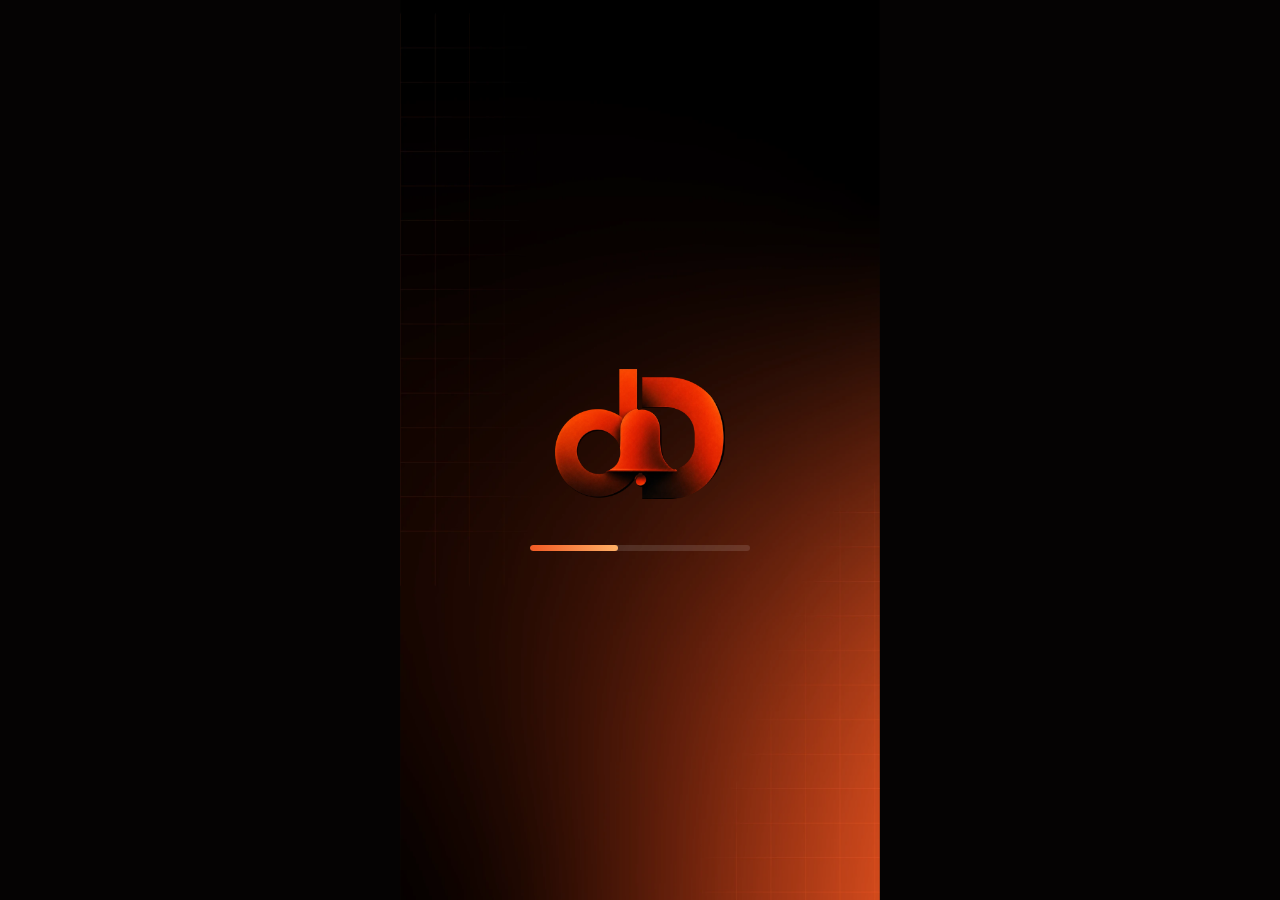
<file: dingdone-pwa/index.html>
<!doctype html>
<html lang="en">
<head>
  <meta charset="utf-8" />
  <!-- viewport-fit=cover is what lets env(safe-area-inset-*) report real values,
       and is required for the status bar to sit over the splash gradient. -->
  <!-- <meta name="viewport" content="width=device-width, initial-scale=1, maximum-scale=1, viewport-fit=cover" /> -->
  
  <meta name="viewport" content="width=device-width, initial-scale=1.0, maximum-scale=1.0, user-scalable=no, shrink-to-fit=yes">   

  <meta name="apple-mobile-web-app-capable" content="yes" />
  <meta name="mobile-web-app-capable" content="yes" />
  <meta name="apple-mobile-web-app-status-bar-style" content="black-translucent" />
  <meta name="apple-mobile-web-app-title" content="dingDONG" />
  <meta name="theme-color" content="#0d0908" />
  <meta name="description" content="dingDONG — your private group, always connected." />

  <title>dingDONG</title>

  <!-- iOS ignores the manifest's icons for the home screen and uses this instead. -->
  <link rel="apple-touch-icon" href="./icons/apple-touch-icon-180.png" />
  <link rel="icon" type="image/png" sizes="192x192" href="./icons/icon-192.png" />
  <!-- Native launch screen, shown before any JS runs. iOS is unreliable with
       WebP here, so this uses the PNG source icons/bg.webp was made from. -->
  <link rel="apple-touch-startup-image" href="./img/bg.png" />
  <link rel="manifest" href="./manifest.json" />
  <link rel="stylesheet" href="./styles.css" />
</head>
<body>
  <div id="app"></div>

  <script type="module" src="./app.js"></script>
  <script>
    if ('serviceWorker' in navigator) {
      // The worker is cache-first with no revalidation, which makes local edits
      // invisible until the cache is cleared by hand. Skip it while developing,
      // and tear down any worker a previous visit left controlling this origin.
      // Temporarily off everywhere: set DISABLED to false to bring it back.
      const DISABLED = true;
      const isLocal = ['localhost', '127.0.0.1', ''].includes(location.hostname);
      addEventListener('load', () => {
        if (DISABLED || isLocal) {
          navigator.serviceWorker.getRegistrations()
            .then(rs => rs.forEach(r => r.unregister()));
          // Drop what it stored — but only once nothing controls the page. A
          // worker that is still controlling this load would refill the cache
          // from its own fetch handler, so that pass is left to the next load.
          if (!navigator.serviceWorker.controller && window.caches) {
            caches.keys().then(ks => ks.forEach(k => caches.delete(k)));
          }
          return;
        }
        navigator.serviceWorker.register('./sw.js', { scope: './' })
          .catch(err => console.warn('SW registration failed:', err));
      });
    }
  </script>
</body>
</html>
</file>
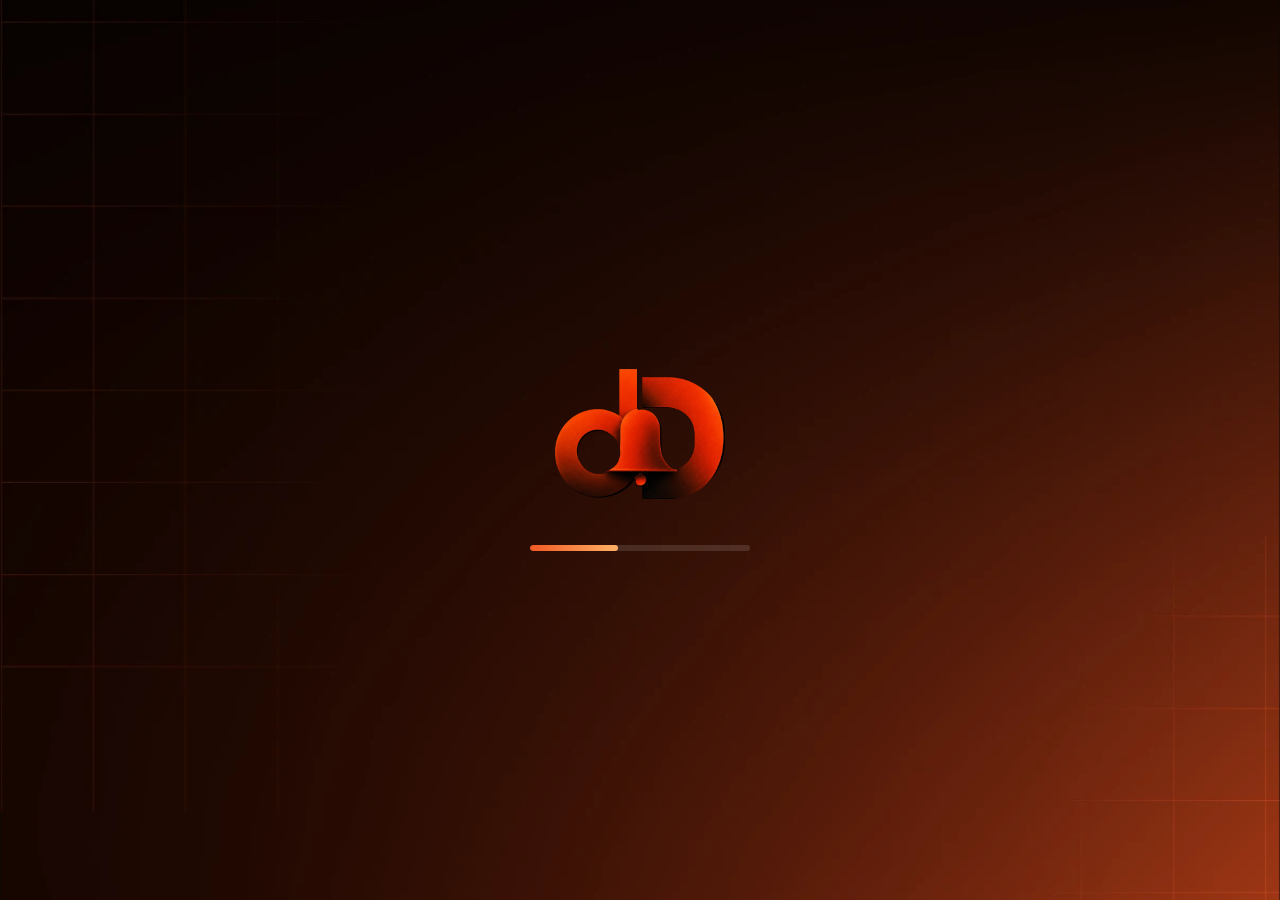
<file: dingdone-pwa/crash-demo/index.html>
<!doctype html>
<html lang="en">
<head>
  <meta charset="utf-8" />
  
  <!-- viewport-fit=cover is what lets env(safe-area-inset-*) report real values,
       and is required for the status bar to sit over the splash gradient. -->
  <meta name="viewport" content="width=device-width, initial-scale=1, maximum-scale=1, user-scalable=no, viewport-fit=cover">

  <meta name="apple-mobile-web-app-capable" content="yes" />
  <meta name="mobile-web-app-capable" content="yes" />
  <meta name="apple-mobile-web-app-status-bar-style" content="black-translucent" />
  <meta name="apple-mobile-web-app-title" content="dingDONG" />
  <meta name="theme-color" content="#0d0908" />
  <meta name="description" content="dingDONG — your private group, always connected." />

  <title>dingDONG</title>

  <!-- iOS ignores the manifest's icons for the home screen and uses this instead. -->
  <link rel="apple-touch-icon" href="../icons/apple-touch-icon-180.png" />
  <link rel="icon" type="image/png" sizes="192x192" href="../icons/icon-192.png" />
  <!-- Native launch screen, shown before any JS runs. iOS is unreliable with
       WebP here, so this uses the PNG source icons/bg.webp was made from. -->
  <link rel="apple-touch-startup-image" href="../img/bg.png" />
  <link rel="manifest" href="./manifest.json" />
  
<style>
  /* Drop your home-screen screenshot here. */
  :root { 
    --home-shot: url('../img/home-screen.PNG'); 
    --vh: 100dvh;  /* see the JS below for why this is needed */
    height: max(var(--vh, 100dvh), 100vh, 100dvh);
  }

  * { box-sizing: border-box; }
  html, body { margin: 0; height: 100%; background: #000; overflow: hidden; }
  body {
    font-family: -apple-system, 'SF Pro Display', 'Helvetica Neue', Arial, sans-serif;
    -webkit-tap-highlight-color: transparent;
    -webkit-touch-callout: none;   /* long-press must not offer to save the image */
    user-select: none;
  }

  /* The pretend home screen, filling the viewport behind everything. */
  #home {
    position: fixed;
    inset: 0;
    /* iOS sometimes computes 100dvh short on a cold standalone launch, only
       correcting itself after a resize/rotation fires — the JS below sets
       --vh from window.innerHeight to sidestep that. */
    height: 100dvh;
    height: var(--vh, 100dvh);
    /* Stretched, not cropped: the screenshot comes from the same screen shape. */
    background: #000 var(--home-shot) center / 100% 100% no-repeat;
    cursor: pointer;
  }

  /* The app, on top. Same surface as the real splash. */
  #app {
    position: fixed;
    inset: 0;
    height: 100dvh;
    height: var(--vh, 100dvh);
    display: flex;
    flex-direction: column;
    align-items: center;
    justify-content: center;
    background: #0d0908 url('../icons/bg.webp') center / cover no-repeat;
    transform-origin: 50% 55%;
  }
  /* A crash is abrupt — the window is simply gone. */
  #app.is-crashed {
    opacity: 0;
    transform: scale(0.94);
    pointer-events: none;
    transition: opacity .16s ease-in, transform .16s ease-in;
  }

  /* Launching from an icon: the window grows out of the point that was tapped.
     JS sets transform-origin to the tap; this only runs on a relaunch, since a
     cold page load has no icon to grow from. */
  #app.is-launching { animation: launch .42s cubic-bezier(.2, .8, .25, 1) both; }

  @keyframes launch {
    from { opacity: 0; transform: scale(.12); }
    40%  { opacity: 1; }
    to   { opacity: 1; transform: scale(1); }
  }

  #logo { display: block; width: 170px; }
  #bar {
    width: 220px;
    height: 6px;
    margin-top: 26px;
    background: rgba(255, 255, 255, 0.12);
    border-radius: 6px;
    overflow: hidden;
  }
  #bar i {
    display: block;
    height: 100%;
    width: 40%;
    border-radius: 6px;
    background: linear-gradient(90deg, #f15a24, #ffb066);
    animation: load 1.8s ease-in-out infinite;
  }
  /* The beat where it stops responding, just before it dies. */
  #app.is-frozen #bar i { animation-play-state: paused; }

  @keyframes load {
    0%   { width: 10%; margin-left: 0%; }
    50%  { width: 60%; margin-left: 20%; }
    100% { width: 10%; margin-left: 90%; }
  }
</style>
</head>
<body>
  <div id="home" title="Tap to launch"></div>

  <div id="app">
    <img id="logo" src="../icons/logo.webp" alt="dingDONG" />
    <div id="bar"><i></i></div>
  </div>

<script>
  // window.innerHeight reflects the real screen even when 100dvh is computed
  // short on a cold standalone launch — see the --vh comment on #home above.
  function setVH() {
    const isStandalone = window.navigator.standalone === true || window.matchMedia('(display-mode: standalone)').matches;
    
    // protrait
    if  ( !isStandalone || window.innerHeight < window.innerWidth) 
    {
       document.documentElement.style.setProperty('--vh', window.innerHeight + "px");
       return;
    }
    document.documentElement.style.setProperty('--vh', window.screen.height + "px");    
  }
  setVH();
  window.addEventListener('resize', setVH);

  var HANG_MS = 6000;     // how long it runs before dying
  var FREEZE_MS = 500;    // how long it sits frozen first

  // configuration.html overrides these. localStorage rather than OPFS because
  // the values are needed synchronously, before the first launch() below.
  try {
    var savedHang = localStorage.getItem('crash-demo:hang');
    var savedFreeze = localStorage.getItem('crash-demo:freeze');
    if (savedHang !== null) HANG_MS = Number(savedHang);
    if (savedFreeze !== null) FREEZE_MS = Number(savedFreeze);
  } catch (e) { /* storage can be blocked; the defaults stand */ }

  var app = document.getElementById('app');
  var bar = document.querySelector('#bar i');
  var timers = [];

  function launch(event) {
    timers.forEach(clearTimeout);
    timers = [];
    app.classList.remove('is-crashed', 'is-frozen');

    if (event) {
      // Grow from the tap. The origin stays put, so the crash later shrinks
      // back toward the same icon.
      app.style.transformOrigin = event.clientX + 'px ' + event.clientY + 'px';
      app.classList.remove('is-launching');
      void app.offsetWidth;              // restart the animation on a re-tap
      app.classList.add('is-launching');
    }

    // Restart the bar from the top rather than resuming mid-cycle.
    bar.style.animation = 'none';
    void bar.offsetWidth;
    bar.style.animation = '';
    timers.push(setTimeout(function () { app.classList.add('is-frozen'); }, HANG_MS - FREEZE_MS));
    timers.push(setTimeout(function () { app.classList.add('is-crashed'); }, HANG_MS));
  }

  // A finished animation with fill: both would otherwise outrank the crash
  // transition and the window would never disappear.
  app.addEventListener('animationend', function () { app.classList.remove('is-launching'); });

  launch();
  document.getElementById('home').addEventListener('click', launch);

  // A screenshot saved from configuration.html wins over the bundled default.
  // OPFS is origin-scoped, so this only applies when served — from file:// the
  // bundled image is all there is.
  async function useSavedShot() {
    var root = await navigator.storage.getDirectory();
    for await (var name of root.keys()) {
      if (name.indexOf('home-screen.') === 0) {
        var file = await (await root.getFileHandle(name)).getFile();
        document.getElementById('home').style.backgroundImage =
          'url(' + URL.createObjectURL(file) + ')';
        return;
      }
    }
  }

  if (navigator.storage && navigator.storage.getDirectory) {
    useSavedShot().catch(function () {});   // fall back to the bundled image
  }

  // Two fingers touching the top of the screen reaches configuration.html —
  // see app.js for why a Home Screen app needs its own way in.
  document.addEventListener('touchstart', function (e) {
    if (e.touches.length === 2 && e.touches[0].clientY < 240 && e.touches[1].clientY < 240) {
      location.href = './configuration.html';
    }
  });
</script>
</body>
</html>
</file>
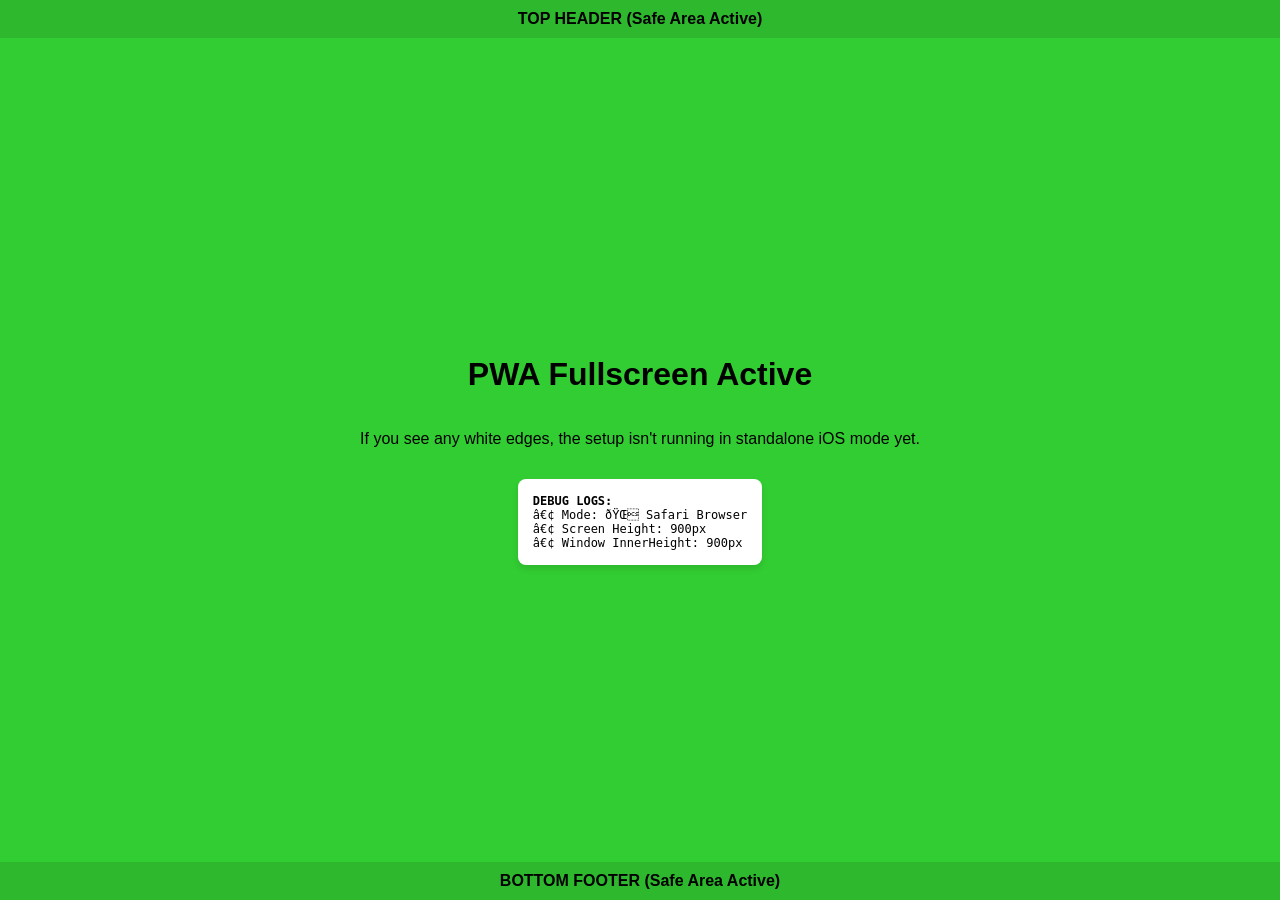
<file: dingdone-pwa/test/index.html>
<!DOCTYPE html>
<html lang="en">
<head>
  <link rel="manifest" href="./manifest.json"
  <meta charset="UTF-8">
  <!-- 1. Crucial Viewport configuration with cover fit -->
  <meta name="viewport" content="width=device-width, initial-scale=1.0, maximum-scale=1.0, user-scalable=no, viewport-fit=cover">
  
  <title>iOS Fullscreen PWA Test</title>

  <!-- 2. Mandatory iOS PWA Meta Tags -->
  <meta name="apple-mobile-web-app-capable" content="yes">
  <!-- black-translucent overlays text on top of your app content instead of making a solid top block -->
  <meta name="apple-mobile-web-app-status-bar-style" content="black-translucent">
  <link rel="apple-touch-startup-image" href="../icons/icon-maskable-512.png" media="(device-width: 1024px) and (device-height: 1366px) and (-webkit-device-pixel-ratio: 2)">

  <style>
      :root { 
        --vh: 100dvh;  /* see the JS below for why this is needed */
      }

    /* 3. Base document styling to stretch 100% of the display */
    html, body {
      margin: 0;
      padding: 0;
      width: 100%;
      height: 100dvh; 
      background-color: #FFFFFF; 
      overflow: hidden;
      font-family: -apple-system, BlinkMacSystemFont, "Segoe UI", Roboto, Helvetica, Arial, sans-serif;

      height: max(var(--vh, 100dvh), 100vh, 100dvh);
    }

    /* 4. Main App Container stretching to maximum physical screen size */
    .app-container {
      width: 100%;
      height: 100%;
      /* Debug request: limegreen app background */
      background-color: #32CD32; 
      display: flex;
      flex-direction: column;
      justify-content: space-between;
      box-sizing: border-box;
    }

    /* 5. Safe Area Padding to protect your UI layout text from being cut off */
    header {
      background-color: rgba(0, 0, 0, 0.1);
      text-align: center;
      font-weight: bold;
      /* Adds dynamic padding to push text exactly below the iOS status bar/notch */
      padding-top: calc(env(safe-area-inset-top, 20px) + 10px);
      padding-bottom: 10px;
    }

    main {
      flex: 1;
      display: flex;
      flex-direction: column;
      align-items: center;
      justify-content: center;
      padding: 20px;
      text-align: center;
    }

    footer {
      background-color: rgba(0, 0, 0, 0.1);
      text-align: center;
      font-weight: bold;
      /* Adds dynamic padding to push text exactly above the iOS bottom swipe home indicator line */
      padding-top: 10px;
      padding-bottom: calc(env(safe-area-inset-bottom, 10px) + 10px);
    }

    .debug-box {
      background: white;
      padding: 15px;
      border-radius: 8px;
      box-shadow: 0 4px 6px rgba(0,0,0,0.1);
      margin-top: 15px;
      font-family: monospace;
      font-size: 12px;
      text-align: left;
    }
  </style>
</head>
<body>

  <div class="app-container">
    
    <header>
      TOP HEADER (Safe Area Active)
    </header>

    <main>
      <h1>PWA Fullscreen Active</h1>
      <p>If you see any white edges, the setup isn't running in standalone iOS mode yet.</p>
      
      <!-- Live Debugging Text Box -->
      <div class="debug-box">
        <strong>DEBUG LOGS:</strong><br>
        • Mode: <span id="debug-mode">Checking...</span><br>
        • Screen Height: <span id="debug-height">0px</span><br>
        • Window InnerHeight: <span id="debug-inner">0px</span>
      </div>
    </main>

    <footer>
      BOTTOM FOOTER (Safe Area Active)
    </footer>

  </div>

  <script>
    // Practical debugging script to monitor your layout state on mobile
    function runDebug() {
      const isStandalone = window.navigator.standalone === true || window.matchMedia('(display-mode: standalone)').matches;
      
      document.getElementById('debug-mode').innerText = isStandalone ? "📱 Home Screen PWA" : "🌐 Safari Browser";
      document.getElementById('debug-height').innerText = window.screen.height + "px";
      document.getElementById('debug-inner').innerText = window.innerHeight + "px";
      
      document.documentElement.style.setProperty('--vh', window.screen.height + "px");
    }

    // Run debugging on load and on resize orientation updates
    window.addEventListener('load', runDebug);
    
  </script>

</body>
</html>
</file>
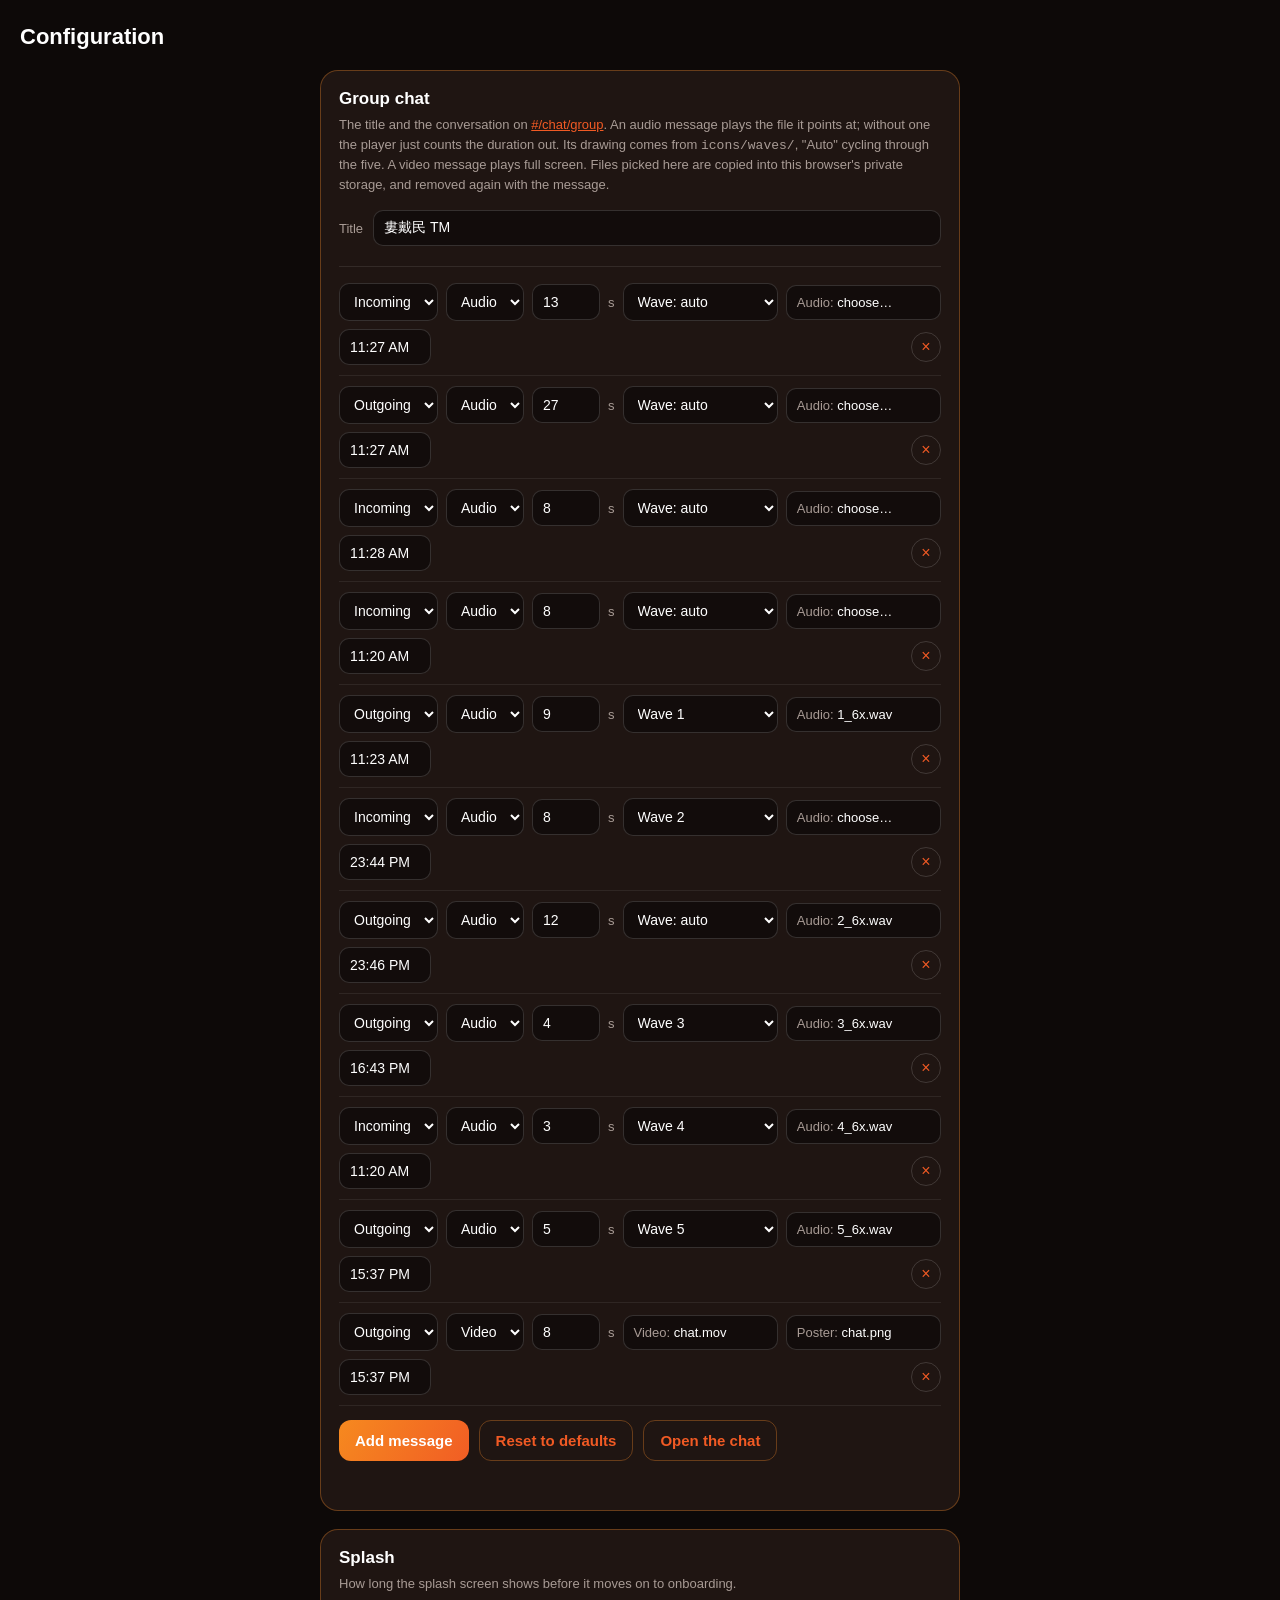
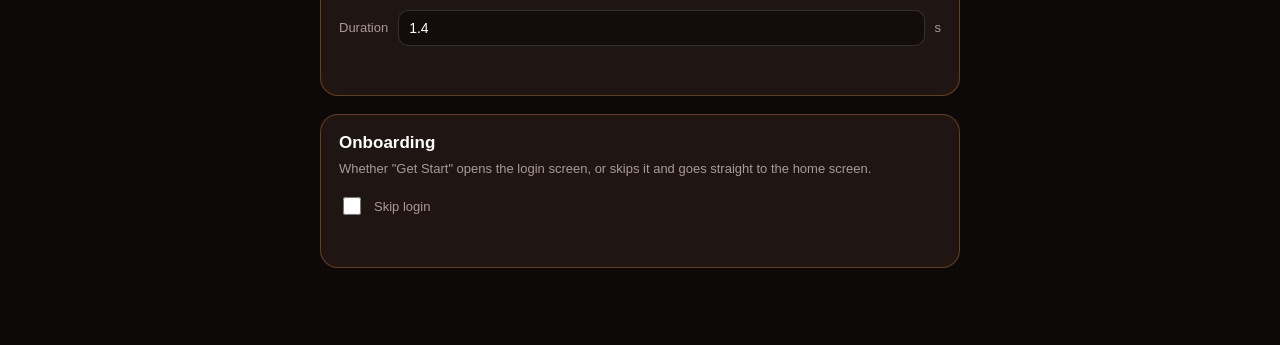
<file: dingdone-pwa/configuration.html>
<!doctype html>
<html lang="en">
<head>
<meta charset="utf-8" />
<meta name="viewport" content="width=device-width, initial-scale=1, viewport-fit=cover" />
<title>Configuration — Group Chat</title>
<style>
  * { box-sizing: border-box; }
  body {
    margin: 0;
    padding: 24px 20px 60px;
    background: #0d0908;
    color: #e8d8cd;
    font-family: -apple-system, 'SF Pro Display', 'Helvetica Neue', Arial, sans-serif;
    font-size: 15px;
  }
  h1 { font-size: 22px; margin: 0 0 20px; color: #fff; }
  h2 { font-size: 17px; margin: 0 0 6px; color: #fff; }

  section {
    max-width: 640px;
    background: #1f1512;
    border: 1px solid rgba(240, 134, 42, 0.35);
    border-radius: 18px;
    padding: 18px;
    margin: 0 auto 18px;
  }
  .hint { color: #a89b95; font-size: 13px; line-height: 1.5; margin: 0 0 16px; }
  .hint a { color: #f15a24; }

  .btn {
    display: block;
    padding: 11px 16px;
    border-radius: 12px;
    border: none;
    background: linear-gradient(120deg, #f6891f, #f15d24);
    color: #fff;
    font: inherit;
    font-weight: 600;
    text-align: center;
    text-decoration: none;
    cursor: pointer;
  }
  .btn--ghost { background: none; border: 1px solid rgba(240, 134, 42, 0.35); color: #f15a24; }

  .divider { border: 0; border-top: 1px solid rgba(255, 255, 255, 0.09); margin: 20px 0 16px; }

  .status { color: #8a7d78; font-size: 12.5px; margin: 16px 0 0; min-height: 1.2em; }

  /* chat editor */
  .field { display: flex; align-items: center; gap: 10px; color: #a89b95; font-size: 13px; }
  .field input, .msg-row input, .msg-row select {
    padding: 9px 10px;
    background: #120c0b;
    border: 1px solid rgba(255, 255, 255, 0.15);
    border-radius: 10px;
    color: #fff;
    font: inherit;
    font-size: 14px;
  }
  .field input { flex: 1; min-width: 0; }
  .field input[type="checkbox"] { flex: none; width: 18px; height: 18px; accent-color: #f15a24; }
  /* Wraps rather than overflows: the whole row does not fit a phone's width. */
  .msg-row {
    display: flex;
    flex-wrap: wrap;
    gap: 8px;
    align-items: center;
    padding-bottom: 10px;
    margin-bottom: 10px;
    border-bottom: 1px solid rgba(255, 255, 255, 0.07);
    color: #a89b95;
    font-size: 13px;
  }
  .msg-row .body { flex: 1; min-width: 120px; }
  .msg-row .secs { width: 68px; flex: none; }
  .msg-row .wave { flex: 1; min-width: 120px; }
  /* The file inputs are hidden behind their label, which doubles as the button
     and shows what is currently stored. */
  .msg-row .pick {
    flex: 1;
    min-width: 130px;
    padding: 9px 10px;
    background: #120c0b;
    border: 1px solid rgba(255, 255, 255, 0.15);
    border-radius: 10px;
    color: #a89b95;
    font-size: 13px;
    white-space: nowrap;
    overflow: hidden;
    text-overflow: ellipsis;
    cursor: pointer;
  }
  .msg-row .pick input { display: none; }
  .msg-row .pick b { color: #fff; font-weight: 400; }
  .msg-row .time { width: 92px; }
  .msg-row .x {
    margin-left: auto;
    flex-shrink: 0;
    width: 30px;
    height: 30px;
    border-radius: 50%;
    border: 1px solid rgba(255, 255, 255, 0.15);
    background: none;
    color: #f15a24;
    font-size: 16px;
    line-height: 1;
    cursor: pointer;
  }
  .controls-row { display: flex; gap: 10px; flex-wrap: wrap; margin-top: 14px; }
</style>
</head>
<body>
  <h1>Configuration</h1>

  <section>
    <h2>Group chat</h2>
    <p class="hint">
      The title and the conversation on
      <a href="./index.html#/chat/group">#/chat/group</a>. An audio message plays
      the file it points at; without one the player just counts the duration out.
      Its drawing comes from <code>icons/waves/</code>, "Auto" cycling through the
      five. A video message plays full screen. Files picked here are copied into
      this browser's private storage, and removed again with the message.
    </p>

    <label class="field">Title <input id="chatTitle" type="text" /></label>

    <hr class="divider" />

    <div id="messages"></div>

    <div class="controls-row">
      <button class="btn" id="addMsg">Add message</button>
      <button class="btn btn--ghost" id="resetChat">Reset to defaults</button>
      <a class="btn btn--ghost" href="./index.html#/chat/group">Open the chat</a>
    </div>

    <p class="status" id="chatStatus"></p>
  </section>

  <section>
    <h2>Splash</h2>
    <p class="hint">
      How long the splash screen shows before it moves on to onboarding.
    </p>

    <label class="field">Duration <input id="splashDuration" type="number" min="0" step="0.1" /> s</label>

    <p class="status" id="splashStatus"></p>
  </section>

  <section>
    <h2>Onboarding</h2>
    <p class="hint">
      Whether "Get Start" opens the login screen, or skips it and goes straight
      to the home screen.
    </p>

    <label class="field"><input id="skipLogin" type="checkbox" /> Skip login</label>

    <p class="status" id="onboardingStatus"></p>
  </section>

<script type="module">
  import { OPFS, isOpfs, opfsName, saveFile, removeFile } from './opfs.js';

  var CHAT_KEY = 'chat:config';
  var VIDEO_SRC = './img/chat.mov';
  var VIDEO_POSTER = './img/chat.png';
  var AUDIO_SRC = [
    './audio/1_6x.wav',
    './audio/2_6x.wav',
    './audio/3_6x.wav',
    './audio/4_6x.wav',
    './audio/5_6x.wav'
  ];
  // Kept in step with DEFAULTS in components/Chat.js.
  var CHAT_DEFAULTS = {
    title: '婁戴民 TM',
    messages: [
      { id: 'v1',  side: 'in',  type: 'audio', seconds: 13, time: '11:27 AM' },
      { id: 'v2',  side: 'out', type: 'audio', seconds: 27, time: '11:27 AM' },
      { id: 'v3',  side: 'in',  type: 'audio', seconds: 8,  time: '11:28 AM' },
      { id: 'v4',  side: 'in',  type: 'audio', seconds: 8,  time: '11:20 AM' },
      { id: 'v5',  side: 'out', type: 'audio', seconds: 9,  time: '11:23 AM', wave: 'soundwave-01', src: AUDIO_SRC[0] },
      { id: 'v6',  side: 'in',  type: 'audio', seconds: 8,  time: '23:44 PM', wave: 'soundwave-02' },
      { id: 'v7',  side: 'out', type: 'audio', seconds: 12, time: '23:46 PM', src: AUDIO_SRC[1] },
      { id: 'v8',  side: 'out', type: 'audio', seconds: 4,  time: '16:43 PM', wave: 'soundwave-03', src: AUDIO_SRC[2] },
      { id: 'v9',  side: 'in',  type: 'audio', seconds: 3,  time: '11:20 AM', wave: 'soundwave-04', src: AUDIO_SRC[3] },
      { id: 'v10', side: 'out', type: 'audio', seconds: 5,  time: '15:37 PM', wave: 'soundwave-05', src: AUDIO_SRC[4] },
      { id: 'v11', side: 'out', type: 'video', src: VIDEO_SRC, poster: VIDEO_POSTER, seconds: 8, time: '15:37 PM' }
    ]
  };

  var titleEl = document.getElementById('chatTitle');
  var list = document.getElementById('messages');
  var chatStatus = document.getElementById('chatStatus');

  function loadChat() {
    try {
      var saved = JSON.parse(localStorage.getItem(CHAT_KEY));
      if (saved && saved.messages) return saved;
    } catch (e) { /* corrupt entry — fall back to the defaults */ }
    return JSON.parse(JSON.stringify(CHAT_DEFAULTS));
  }

  var chat = loadChat();

  function saveChat() {
    localStorage.setItem(CHAT_KEY, JSON.stringify(chat));
    chatStatus.textContent = 'Saved. Reload the chat to see it.';
  }

  function options(pairs, selected) {
    return pairs.map(function (p) {
      return '<option value="' + p[0] + '"' + (p[0] === selected ? ' selected' : '') + '>' +
        p[1] + '</option>';
    }).join('');
  }

  var SIDES = [['in', 'Incoming'], ['out', 'Outgoing']];
  var TYPES = [['text', 'Text'], ['audio', 'Audio'], ['video', 'Video']];
  var WAVES = [
    ['', 'Wave: auto'],
    ['soundwave-01', 'Wave 1'],
    ['soundwave-02', 'Wave 2'],
    ['soundwave-03', 'Wave 3'],
    ['soundwave-04', 'Wave 4'],
    ['soundwave-05', 'Wave 5']
  ];

  function typeFields(m) {
    if (m.type === 'audio') {
      return '<input class="secs" type="number" min="1" max="600" step="1" /> s' +
        '<select class="wave">' + options(WAVES, m.wave || '') + '</select>' +
        picker('src', 'Audio');
    }
    if (m.type === 'video') {
      return '<input class="secs" type="number" min="1" max="600" step="1" /> s' +
        picker('src', 'Video', 'video/*') + picker('poster', 'Poster', 'image/*');
    }
    return '<input class="body" type="text" placeholder="Message" />';
  }

  // The stored name is filled in below rather than interpolated, so a file name
  // cannot inject markup here. Without `accept` the chooser offers everything:
  // iOS reads accept="audio/*" as the Music library alone, and hides the .wav
  // files sitting in Files.
  function picker(field, label, accept) {
    return '<label class="pick">' + label + ': <b class="name"></b>' +
      '<input class="' + field + '" type="file"' +
      (accept ? ' accept="' + accept + '"' : '') + ' /></label>';
  }

  // 'opfs:v11-src.mov' reads as 'v11-src.mov'; a path shows its last segment.
  function shortName(value) {
    if (!value) return 'choose…';
    return isOpfs(value) ? opfsName(value) : value.split('/').pop();
  }

  // Files a message no longer points at are dropped from the private storage.
  function forget(message, fields) {
    return Promise.all(fields
      .filter(function (f) { return isOpfs(message[f]); })
      .map(function (f) { return removeFile(opfsName(message[f])); }));
  }

  function messageRow(m) {
    var el = document.createElement('div');
    el.className = 'msg-row';
    // Values are assigned below rather than interpolated, so message text
    // cannot inject markup here.
    el.innerHTML =
      '<select class="side">' + options(SIDES, m.side) + '</select>' +
      '<select class="type">' + options(TYPES, m.type) + '</select>' +
      typeFields(m) +
      '<input class="time" type="text" placeholder="Time" />' +
      '<button class="x" aria-label="Remove message">&times;</button>';

    // Fills an input from the message and writes edits back to it.
    function bind(selector, read, write) {
      var field = el.querySelector(selector);
      field.value = read();
      field.addEventListener('input', function (e) {
        write(e.target.value);
        saveChat();
      });
    }

    // The length is the number drawn on an audio note's clock and over a video's
    // poster, so both types carry it.
    if (m.type === 'audio' || m.type === 'video') {
      bind('.secs', function () { return m.seconds; }, function (v) {
        m.seconds = Math.max(1, Number(v) || 1);
      });
    }

    if (m.type !== 'text') {
      (m.type === 'audio' ? ['src'] : ['src', 'poster']).forEach(function (field) {
        var input = el.querySelector('.' + field);
        input.parentNode.querySelector('.name').textContent = shortName(m[field]);
        input.addEventListener('change', function (e) {
          var file = e.target.files[0];
          if (!file) return;
          var suffix = file.name.slice(file.name.lastIndexOf('.'));
          forget(m, [field])
            .then(function () { return saveFile(m.id + '-' + field + suffix, file); })
            .then(function (ref) {
              m[field] = ref;
              saveChat();
              renderMessages();
            })
            .catch(function () {
              chatStatus.textContent = 'This browser would not store the file.';
            });
        });
      });
    }

    if (m.type === 'audio') {
      el.querySelector('.wave').addEventListener('change', function (e) {
        m.wave = e.target.value;
        saveChat();
      });
    } else if (m.type === 'text') {
      bind('.body', function () { return m.text || ''; }, function (v) { m.text = v; });
    }

    el.querySelector('.time').value = m.time || '';

    el.querySelector('.side').addEventListener('change', function (e) {
      m.side = e.target.value;
      saveChat();
    });
    el.querySelector('.type').addEventListener('change', function (e) {
      m.type = e.target.value;
      if (m.type !== 'text' && !m.seconds) m.seconds = 13;
      if (m.type === 'video' && !m.src) { m.src = VIDEO_SRC; m.poster = VIDEO_POSTER; }
      saveChat();
      renderMessages();          // the row's fields change with the type
    });
    el.querySelector('.time').addEventListener('input', function (e) {
      m.time = e.target.value;
      saveChat();
    });
    el.querySelector('.x').addEventListener('click', function () {
      forget(m, ['src', 'poster']);          // the message is the only reference
      chat.messages = chat.messages.filter(function (x) { return x !== m; });
      saveChat();
      renderMessages();
    });
    return el;
  }

  function renderMessages() {
    list.innerHTML = '';
    chat.messages.forEach(function (m) { list.appendChild(messageRow(m)); });
  }

  titleEl.value = chat.title;
  titleEl.addEventListener('input', function () {
    chat.title = titleEl.value;
    saveChat();
  });

  document.getElementById('addMsg').addEventListener('click', function () {
    chat.messages.push({ id: 'm' + Date.now(), side: 'in', type: 'text', text: '', time: '' });
    saveChat();
    renderMessages();
  });

  document.getElementById('resetChat').addEventListener('click', function () {
    localStorage.removeItem(CHAT_KEY);
    chat = loadChat();
    titleEl.value = chat.title;
    renderMessages();
    chatStatus.textContent = 'Reset to the built-in conversation.';
  });

  renderMessages();

  var SPLASH_KEY = 'splash:duration';
  var DEFAULT_SPLASH_MS = 1400;

  var splashDurationEl = document.getElementById('splashDuration');
  var splashStatus = document.getElementById('splashStatus');

  function readSplashMs() {
    var raw = localStorage.getItem(SPLASH_KEY);
    var value = Number(raw);
    return raw !== null && isFinite(value) && value >= 0 ? value : DEFAULT_SPLASH_MS;
  }

  splashDurationEl.value = readSplashMs() / 1000;
  splashDurationEl.addEventListener('change', function () {
    var seconds = Math.max(0, Number(splashDurationEl.value) || 0);
    localStorage.setItem(SPLASH_KEY, String(Math.round(seconds * 1000)));
    splashDurationEl.value = seconds;
    splashStatus.textContent = 'Saved. Reload the splash screen to see it.';
  });

  var SKIP_LOGIN_KEY = 'onboarding:skipLogin';

  var skipLoginEl = document.getElementById('skipLogin');
  var onboardingStatus = document.getElementById('onboardingStatus');

  skipLoginEl.checked = localStorage.getItem(SKIP_LOGIN_KEY) === '1';
  skipLoginEl.addEventListener('change', function () {
    localStorage.setItem(SKIP_LOGIN_KEY, skipLoginEl.checked ? '1' : '0');
    onboardingStatus.textContent = 'Saved. Reload the app to see it.';
  });
</script>
</body>
</html>
</file>
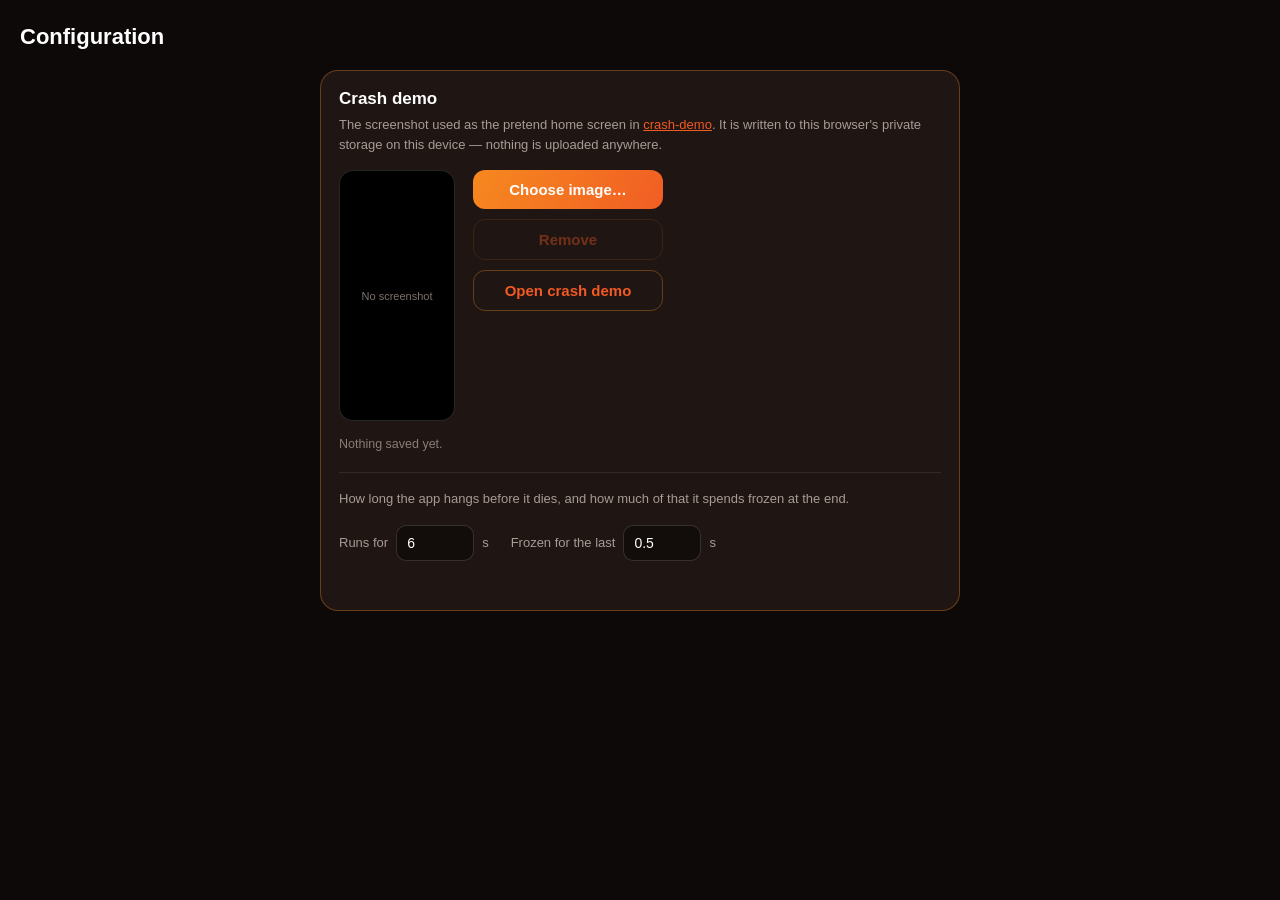
<file: dingdone-pwa/crash-demo/configuration.html>
<!doctype html>
<html lang="en">
<head>
<meta charset="utf-8" />
<meta name="viewport" content="width=device-width, initial-scale=1, viewport-fit=cover" />
<title>Configuration — Crash Demo</title>
<style>
  * { box-sizing: border-box; }
  body {
    margin: 0;
    padding: 24px 20px 60px;
    background: #0d0908;
    color: #e8d8cd;
    font-family: -apple-system, 'SF Pro Display', 'Helvetica Neue', Arial, sans-serif;
    font-size: 15px;
  }
  h1 { font-size: 22px; margin: 0 0 20px; color: #fff; }
  h2 { font-size: 17px; margin: 0 0 6px; color: #fff; }

  section {
    max-width: 640px;
    background: #1f1512;
    border: 1px solid rgba(240, 134, 42, 0.35);
    border-radius: 18px;
    padding: 18px;
    margin: 0 auto 18px;
  }
  .hint { color: #a89b95; font-size: 13px; line-height: 1.5; margin: 0 0 16px; }
  .hint a { color: #f15a24; }

  .row { display: flex; gap: 18px; align-items: flex-start; flex-wrap: wrap; }
  .shot {
    width: 116px;
    aspect-ratio: 9 / 19.5;
    flex-shrink: 0;
    border-radius: 14px;
    border: 1px solid rgba(255, 255, 255, 0.15);
    background: #000 center / 100% 100% no-repeat;   /* matches the demo */
    display: flex;
    align-items: center;
    justify-content: center;
    color: #7d716c;
    font-size: 11px;
    text-align: center;
    overflow: hidden;
  }
  .controls { display: flex; flex-direction: column; gap: 10px; min-width: 190px; }

  .btn {
    display: block;
    padding: 11px 16px;
    border-radius: 12px;
    border: none;
    background: linear-gradient(120deg, #f6891f, #f15d24);
    color: #fff;
    font: inherit;
    font-weight: 600;
    text-align: center;
    text-decoration: none;
    cursor: pointer;
  }
  .btn--ghost { background: none; border: 1px solid rgba(240, 134, 42, 0.35); color: #f15a24; }
  .btn:disabled { opacity: .4; cursor: default; }

  .divider { border: 0; border-top: 1px solid rgba(255, 255, 255, 0.09); margin: 20px 0 16px; }
  .fields { display: flex; gap: 22px; flex-wrap: wrap; }
  .fields label { color: #a89b95; font-size: 13px; display: flex; align-items: center; gap: 8px; }
  .fields input {
    width: 78px;
    padding: 9px 10px;
    background: #120c0b;
    border: 1px solid rgba(255, 255, 255, 0.15);
    border-radius: 10px;
    color: #fff;
    font: inherit;
    font-size: 14px;
  }

  .status { color: #8a7d78; font-size: 12.5px; margin: 16px 0 0; min-height: 1.2em; }
  .status.is-bad { color: #ff8a6a; }
</style>
</head>
<body>
  <h1>Configuration</h1>

  <section>
    <h2>Crash demo</h2>
    <p class="hint">
      The screenshot used as the pretend home screen in
      <a href="./">crash-demo</a>. It is written to this
      browser's private storage on this device — nothing is uploaded anywhere.
    </p>

    <div class="row">
      <div class="shot" id="preview">No screenshot</div>
      <div class="controls">
        <label class="btn" for="file">Choose image…</label>
        <input id="file" type="file" accept="image/*" hidden />
        <button class="btn btn--ghost" id="remove" disabled>Remove</button>
        <a class="btn btn--ghost" href="./">Open crash demo</a>
      </div>
    </div>

    <p class="status" id="status"></p>

    <hr class="divider" />

    <p class="hint">
      How long the app hangs before it dies, and how much of that it spends
      frozen at the end.
    </p>
    <div class="fields">
      <label>Runs for <input id="hang" type="number" min="0.5" max="120" step="0.5" /> s</label>
      <label>Frozen for the last <input id="freeze" type="number" min="0" max="20" step="0.1" /> s</label>
    </div>
    <p class="status" id="timingStatus"></p>
  </section>

<script>
  var PREFIX = 'home-screen.';          // the extension carries the MIME type
  var preview = document.getElementById('preview');
  var removeBtn = document.getElementById('remove');
  var statusEl = document.getElementById('status');
  var url = null;

  function say(text, bad) {
    statusEl.textContent = text;
    statusEl.classList.toggle('is-bad', !!bad);
  }

  // Collected first: removing entries while iterating the directory is not safe.
  async function storedNames(root) {
    var names = [];
    for await (var name of root.keys()) {
      if (name.indexOf(PREFIX) === 0) names.push(name);
    }
    return names;
  }

  function show(file) {
    if (url) URL.revokeObjectURL(url);
    url = URL.createObjectURL(file);
    preview.style.backgroundImage = 'url(' + url + ')';
    preview.textContent = '';
    removeBtn.disabled = false;
    say(Math.round(file.size / 1024) + ' KB · ' + (file.type || 'unknown type'));
  }

  function clear() {
    if (url) { URL.revokeObjectURL(url); url = null; }
    preview.style.backgroundImage = '';
    preview.textContent = 'No screenshot';
    removeBtn.disabled = true;
  }

  async function load() {
    var root = await navigator.storage.getDirectory();
    var names = await storedNames(root);
    if (!names.length) { clear(); say('Nothing saved yet.'); return; }
    show(await (await root.getFileHandle(names[0])).getFile());
  }

  async function save(file) {
    var root = await navigator.storage.getDirectory();
    // The extension can change between uploads, so clear out the old one.
    for (var name of await storedNames(root)) await root.removeEntry(name);

    var ext = (file.type.split('/')[1] || 'png').replace(/[^a-z0-9]/g, '');
    var handle = await root.getFileHandle(PREFIX + ext, { create: true });
    var writable = await handle.createWritable();
    await writable.write(file);
    await writable.close();

    show(file);
    say('Saved. Reload the crash demo to see it.');
  }

  async function wipe() {
    var root = await navigator.storage.getDirectory();
    for (var name of await storedNames(root)) await root.removeEntry(name);
    clear();
    say('Removed. The crash demo falls back to its bundled image.');
  }

  var HANG_KEY = 'crash-demo:hang';
  var FREEZE_KEY = 'crash-demo:freeze';
  var DEFAULT_HANG = 6000;
  var DEFAULT_FREEZE = 500;

  var hangEl = document.getElementById('hang');
  var freezeEl = document.getElementById('freeze');
  var timingStatus = document.getElementById('timingStatus');

  function readTiming(key, fallback) {
    var raw = localStorage.getItem(key);
    var value = Number(raw);
    return raw !== null && isFinite(value) && value >= 0 ? value : fallback;
  }

  function showTimings() {
    hangEl.value = readTiming(HANG_KEY, DEFAULT_HANG) / 1000;
    freezeEl.value = readTiming(FREEZE_KEY, DEFAULT_FREEZE) / 1000;
  }

  function saveTimings() {
    var hang = Math.max(0.5, Number(hangEl.value) || DEFAULT_HANG / 1000);
    // A freeze at least as long as the run would start it before the app opens.
    var freeze = Math.min(Math.max(0, Number(freezeEl.value) || 0), hang - 0.1);
    localStorage.setItem(HANG_KEY, String(Math.round(hang * 1000)));
    localStorage.setItem(FREEZE_KEY, String(Math.round(freeze * 1000)));
    showTimings();
    timingStatus.textContent =
      'Saved — runs ' + hang + 's, frozen for the last ' + freeze + 's. Reload the crash demo.';
  }

  hangEl.addEventListener('change', saveTimings);
  freezeEl.addEventListener('change', saveTimings);
  showTimings();

  if (!navigator.storage || !navigator.storage.getDirectory) {
    document.getElementById('file').disabled = true;
    say('This browser has no private file storage, so the screenshot cannot be saved here.', true);
  } else {
    // Best effort — without it the browser may evict the screenshot under pressure.
    if (navigator.storage.persist) navigator.storage.persist();

    document.getElementById('file').addEventListener('change', function (e) {
      var file = e.target.files[0];
      if (file) save(file).catch(function (err) { say(String(err), true); });
      e.target.value = '';           // re-picking the same file must still fire
    });
    removeBtn.addEventListener('click', function () {
      wipe().catch(function (err) { say(String(err), true); });
    });
    load().catch(function (err) { say(String(err), true); });
  }
</script>
</body>
</html>
</file>
<file: dingdone-pwa/styles.css>
/* dingDONG — ported from the inline style objects in dingdone_prototype.html.
   Values are carried over as-is; only their location changed. */

:root {
  --accent: #f15a24;                          /* ACCENT_DEFAULT in the prototype */
  --accent-border: rgba(240, 134, 42, 0.35);  /* #f0862a — deliberately a different
                                                 orange from --accent, as in the
                                                 original card borders */
  --bg: #0d0908;
  --screen-bg: #050303;
  --card-bg: #1f1512;
  --input-bg: #120c0b;
  --surface: #151010;
  --avatar-bg: #3a2c26;
  --ok: #009245;

  --text: #fff;
  --text-1: #e8d8cd;
  --text-2: #cabfba;
  --text-3: #a89b95;
  --text-4: #8a7d78;
  --text-5: #7d716c;

  --safe-top: env(safe-area-inset-top);
  --safe-bottom: max(env(safe-area-inset-bottom), 16px);

  --brand-gradient: linear-gradient(120deg, #6d130f, var(--accent));
  --brand-gradient: linear-gradient(120deg, #f6891f, #f15d24);
}

* { box-sizing: border-box; }

html, body {
  margin: 0;
  height: 100%;
  background: var(--bg);
  /* -apple-system resolves to SF on iOS, where the 'SF Pro Display' family name
     is not reliably matchable from CSS. */
  font-family: -apple-system, 'SF Pro Display', 'Helvetica Neue', Arial, sans-serif;
  overflow: hidden;
  -webkit-tap-highlight-color: transparent;
}

::-webkit-scrollbar { display: none; }

@keyframes ddLoad {
  0%   { width: 10%; margin-left: 0%; }
  50%  { width: 60%; margin-left: 20%; }
  100% { width: 10%; margin-left: 90%; }
}

/* ---------- shell ---------- */

.app {
  position: fixed;
  inset: 0;
  background: var(--screen-bg);
  overflow: hidden;
}

/* Every screen stays mounted and cross-fades, as in the prototype. */
.screen {
  position: absolute;
  inset: 0;
  display: flex;
  flex-direction: column;
  opacity: 0;
  pointer-events: none;
  transform: translateX(24px);
  transition: opacity .35s ease, transform .35s ease;
  background: var(--bg) url('./icons/bg.webp') center / cover no-repeat;
  width: clamp(270px, 100%, 480px);
  margin: 0 auto;
}
.screen.is-active {
  opacity: 1;
  pointer-events: auto;
  transform: translateX(0);
}
.scroll {
  flex: 1;
  overflow-y: auto;
  padding: 0 20px 20px;
  -webkit-overflow-scrolling: touch;
}

/* ---------- shared controls ---------- */

/* Background is the button artwork itself: svg/p003_div003_loginbtn.svg with its
   outlined label stripped, flattened to icons/btn-bg.webp by tools/make-buttons.sh.
   The artwork composites a raster texture, a #ff7517 rect screen-blended at 75%
   through a mask, and an overlay-blended vertical gradient — no CSS gradient
   reproduces that, so it ships as a 9.3 KB image. The label stays live HTML text.

   svg/p002_div002_getstart.svg carries the same surface (0.08% mean channel
   difference, texture noise only), so one asset serves both buttons. The pill is
   stretched to the button box rather than letterboxed.

   The shadow is the one place this departs from the artwork. The source
   specifies feGaussianBlur o=5 / black 50% / no offset, which converts to
   ~0 0 3px rgba(0,0,0,.5) — invisible against this app's #0d0908, since it was
   drawn against a much lighter artboard. The prototype's glow is kept instead. */
.btn-primary {
  display: block;
  margin: 0 auto;
  width: clamp(240px, 100%, 372px);
  padding: 17px;
  text-align: center;
  border: none;
  border-radius: 30px;
  cursor: pointer;
  font: inherit;
  font-size: 17px;
  font-weight: 700;
  color: #fff;
  background: url(./icons/btn-bg.webp) center / 100% 100% no-repeat;
  box-shadow: 0 8px 20px rgba(240, 134, 42, 0.25);
}

.btn-link {
  background: none;
  border: none;
  color: #9a8f8a;
  font: inherit;
  font-size: 14px;
  text-align: center;
  width: 100%;
  margin-top: 16px;
  cursor: pointer;
}
.btn-link b { color: var(--accent); font-weight: 700; }

.app-header {
  display: flex;
  align-items: center;
  justify-content: space-between;
  padding: calc(var(--safe-top) + 8px) 20px 14px;
}
.app-header h2 {
  color: #fff;
  font-size: 19px;
  margin: 0;
  font-weight: 700;
}
.app-header__spacer { width: 24px; }

.searchbar-row { display: flex; gap: 10px; padding: 0 20px 14px; }
.searchbar {
  flex: 1;
  display: flex;
  align-items: center;
  gap: 8px;
  background: var(--surface);
      background: linear-gradient(90deg, #111, #200f09 50%, rgb(87 24 0));
  
  border: 1px solid var(--accent-border);
  border-radius: 12rem;
  padding: 12px 14px;
  color: var(--text-4);
  font-size: 14px;
}

.searchbar-new {
  display: flex;
  align-items: center;
  gap: 6px;
  padding: 0 14px;
  border: 1px solid var(--accent-border);
  border-radius: 14px;
  color: var(--accent);
  font-size: 13px;
  font-weight: 700;
  background: rgba(240, 134, 42, 0.08);
}

.card {
  background: var(--card-bg);
  border: 1px solid var(--accent-border);
  border-radius: 20px;
  padding: 18px;
  margin-bottom: 16px;
}

.card h3 { margin: 0 0 14px; color: #fff; font-size: 16px; }
.card p { color: var(--text-2); font-size: 13px; margin: 0; }

.bottom-nav {
  display: flex;
  align-items: center;
  justify-content: space-around;
  margin: 0 16px var(--safe-bottom);
  padding: 12px 10px;
  background: rgba(30, 18, 14, 0.85);
  -webkit-backdrop-filter: blur(6px);
  backdrop-filter: blur(6px);
  border-radius: 30px;
  border: 1px solid rgba(255, 255, 255, 0.06);
}
.nav-btn {
  color: #9a8f8a;
  cursor: pointer;
  width: 36px;
  height: 36px;
  display: flex;
  align-items: center;
  justify-content: center;
  border-radius: 50%;
  border: none;
  background: none;
  padding: 0;
  opacity: .55;
}
.nav-btn.is-active {
  background: linear-gradient(120deg, #7a1512, var(--accent));
  color: #fff;
  opacity: 1;
}

.avatar {
  width: 46px;
  height: 46px;
  border-radius: 50%;
  background: var(--avatar-bg);
  flex-shrink: 0;
  display: flex;
  align-items: center;
  justify-content: center;
  color: #e8dcd6;
  font-weight: 700;
}
.avatar--group { background: var(--brand-gradient); }

/* ---------- splash ---------- */

.splash { align-items: center; justify-content: center; }
.splash__logo { display: block; width: 170px; margin: 0 auto; }
.splash__bar {
  width: 220px;
  height: 6px;
  background: rgba(255, 255, 255, 0.12);
  border-radius: 6px;
  margin: 26px auto 0;
  overflow: hidden;
}
.splash__bar i {
  display: block;
  height: 100%;
  width: 40%;
  border-radius: 6px;
  background: linear-gradient(90deg, var(--accent), #ffb066);
  animation: ddLoad 1.8s ease-in-out infinite;
}

/* ---------- loading ---------- */

.loading { align-items: center; justify-content: center; }
.loading__logo { display: block; width: 170px; }

/* ---------- onboarding ---------- */

/* The logo is part of the artwork here, so this screen has no art element. */
.onboarding {
  justify-content: flex-end;
  padding-bottom: 56px;
  background-image: url('./icons/get-start-bg.webp');
}
.onboarding__body { padding: 0 32px; }
.onboarding__body h1 {
  font-size: 38px;
  line-height: 1.12;
  font-weight: 800;
  margin: 0 0 14px;
  background: linear-gradient(180deg, #fbe3c8, var(--accent));
  -webkit-background-clip: text;
  background-clip: text;
  color: transparent;
}
.onboarding__body p {
  color: var(--text-1);
  font-size: 15px;
  line-height: 1.5;
  margin: 0 0 26px;
}

/* ---------- login ---------- */

.login__logo {
  display: block;
  width: 130px;
  margin: calc(var(--safe-top) + 22px) auto 0;
}
.login__wordmark {
  font-size: 34px;
  font-weight: 800;
  letter-spacing: 0.5px;
  text-align: center;
  margin: 14px 0 40px;
  color: #fff;
}
.login__wordmark span { color: var(--accent); }
.login__fields { 
  /* flex: 1;  */
  margin-top: 3.3rem;
}
/* The prototype used a flat 8px here; on a device that puts the Sign Up link
   under the home indicator. */
.login__actions { padding: 0 32px var(--safe-bottom); }

.field { position: relative; margin: 0 32px 18px; }
.field__icon {
  position: absolute;
  left: 16px;
  top: 50%;
  transform: translateY(-50%);
  color: var(--text-4);
  display: flex;
}
.field__toggle {
  position: absolute;
  right: 16px;
  top: 50%;
  transform: translateY(-50%);
  cursor: pointer;
  color: var(--text-4);
  background: none;
  border: none;
  padding: 0;
  display: flex;
}
.field input,
.field__value {
  width: 100%;
  padding: 16px 44px;
  background: var(--input-bg);
  border: 1px solid rgba(255, 255, 255, 0.15);
  border-radius: 16px;
  color: #fff;
  font: inherit;
  font-size: 15px;
  outline: none;
}
.field__value { display: flex; align-items: center; text-align: left; letter-spacing: 2px; cursor: pointer; }
.field__placeholder { color: var(--text-4); letter-spacing: normal; }
.field.is-focused .field__value { border-color: var(--accent); }
.field.is-focused .field__value::after {
  content: '';
  width: 1px;
  height: 18px;
  margin-left: 2px;
  background: var(--accent);
  animation: caret 1s steps(1) infinite;
}
@keyframes caret { 50% { opacity: 0; } }

/* ---------- password keypad ---------- */

/* Rebuilt from icons/password_keys.svg rather than embedded: the SVG's glyphs
   are paths, not text, so hit-testing it would still mean mapping rects to
   characters by position. The geometry below is the artwork's. */
.keypad {
  position: absolute;
  left: 0;
  right: 0;
  bottom: 0;
  padding: 10px 8px calc(var(--safe-bottom) + 10px);
  /* The panel border is a vertical orange gradient, which no solid border can express. */
  background:
    linear-gradient(rgba(17, 19, 20, 0.92), rgba(17, 19, 20, 0.92)) padding-box,
    linear-gradient(#f7931e, var(--accent)) border-box;
  border: 1.5px solid transparent;
  border-radius: 25px 25px 0 0;
  transform: translateY(100%);
  visibility: hidden;
  transition: transform .28s ease, visibility .28s;
}
.keypad.is-open { transform: translateY(0); visibility: visible; }

.keypad__bar { display: flex; justify-content: space-between; align-items: center; padding: 0 4px 8px; }
.keypad__action {
  background: none;
  border: none;
  padding: 6px;
  color: var(--text-2);
  font: inherit;
  font-size: 14px;
  cursor: pointer;
}
.keypad__done { color: var(--accent); font-weight: 600; }

.keypad__grid { display: grid; grid-template-columns: repeat(7, 1fr); gap: 5px; }
.keypad__key {
  aspect-ratio: 141.83 / 101.34;   /* the key size in the artwork */
  background: #17110e;
  border: 1px solid var(--accent);
  border-radius: 5px;
  color: #fff;
  font: inherit;
  font-size: 15px;
  padding: 0;
  cursor: pointer;
  -webkit-tap-highlight-color: transparent;
}
/* The artwork draws four keys in this state. */
.keypad__key:active, .keypad__key.is-pressed { background: var(--accent); border-color: #17110e; }

/* ---------- home ---------- */

.status-head { display: flex; justify-content: space-between; align-items: center; }
.status-head span { color: var(--ok); font-size: 12px; }

.stat-grid { display: grid; grid-template-columns: repeat(4, 1fr); gap: 12px; }
.stat {
  background: var(--card-bg);
  border: 1px solid var(--accent-border);
  border-radius: 16px;
  padding: 14px;
  text-align: center;
}
.stat__ring {
  width: 48px;
  height: 48px;
  border-radius: 50%;
  margin: 0 auto 8px;
  border: 3px solid var(--accent);
  border-right-color: rgba(255, 255, 255, 0.15);
  display: flex;
  align-items: center;
  justify-content: center;
  color: var(--accent);
}
.stat__label { color: #c9beb9; font-size: 12px; margin-bottom: 2px; }
.stat__value { color: var(--accent); font-size: 12px; font-weight: 700; }

.task-row {
  display: flex;
  justify-content: space-between;
  align-items: center;
  background: var(--card-bg);
  border: 1px solid var(--accent-border);
  border-radius: 16px;
  padding: 16px;
  margin-bottom: 12px;
}
.task-row__name { color: #fff; font-weight: 700; font-size: 14.5px; }
.task-row__desc { color: var(--text-3); font-size: 12.5px; margin-top: 2px; }
.task-row__mode { color: #e8e0dc; font-size: 13px; }

/* ---------- contacts ---------- */

.stories { display: grid; grid-template-columns: repeat(5, 1fr); gap: 10px; padding: 0 20px 18px; }
.story { text-align: center; min-width: 0; }
.story__av {
  /* Caps at the artwork's 56px, shrinks with the column below ~370px wide. */
  width: min(69px, 100%);
  aspect-ratio: 1;
  margin: 0 auto;
  border-radius: 50%;
  background: var(--avatar-bg);
  display: flex;
  align-items: center;
  justify-content: center;
  color: #e8dcd6;
  font-size: 18px;
  font-weight: 700;
  border: 2px solid var(--accent-border);
  position: relative;
}
.story__dot {
  position: absolute;
  bottom: 0;
  right: 2px;
  width: 12px;
  height: 12px;
  background: var(--ok);
  border-radius: 50%;
  display: none;
}
.story__img,
.avatar__img { display: block; width: 100%; height: 100%; border-radius: 50%; object-fit: cover; }
.story__name {
  color: var(--text-2);
  font-size: 10.5px;
  margin-top: 6px;
  white-space: nowrap;
  overflow: hidden;
  text-overflow: ellipsis;
}

.contact-row {
  display: flex;
  align-items: center;
  gap: 14px;
  background: var(--card-bg);
  border: 1px solid var(--accent-border);
  border-radius: 16px;
  padding: 14px;
  margin-bottom: 12px;
  cursor: pointer;
  width: 100%;
  text-align: left;
  font: inherit;
}
/* The row is a <button>, so its inline children need to be blocks. */
.contact-row__main { flex: 1; min-width: 0; display: block; }
.contact-row__name { display: block; color: #fff; font-weight: 700; font-size: 14.5px; }
.contact-row__msg {
  display: block;
  color: var(--text);
  font-size: 12.5px;
  white-space: nowrap;
  overflow: hidden;
  text-overflow: ellipsis;
}
.contact-row__time { color: var(--text); font-size: 11px; flex-shrink: 0; }

/* ---------- chat ---------- */

.chat__head {
  position: relative;
  display: flex;
  align-items: center;
  justify-content: space-between;
  padding: calc(var(--safe-top) + 8px) 16px 14px;
  color: #fff;
}
.chat__head span { font-weight: 700; font-size: 17px; }

/* "Group" is baked into the artwork, so that band is cut out and the
   configured title drawn in its place. The cut is empty in the art, and the
   screen background shows through it. */
.chat__head-art {
  -webkit-mask-image: linear-gradient(to right, #000 38%, transparent 38% 62%, #000 62%);
  mask-image: linear-gradient(to right, #000 38%, transparent 38% 62%, #000 62%);
}
/* Outranks the .chat__head span rule above, which would otherwise win. */
.chat__head .chat__title {
  position: absolute;
  inset: calc(var(--safe-top) + 8px) 0 14px;   /* the header's own padding */
  display: flex;
  align-items: center;
  justify-content: center;
  font-weight: 400;
  font-size: 21px;
  pointer-events: none;
}
.chat__scroll { flex: 1; overflow-y: auto; padding: 14px 20px; -webkit-overflow-scrolling: touch; }

.msg-in { display: flex; gap: 10px; align-items: flex-end; }
.msg-in__av {
  width: 34px;
  height: 34px;
  border-radius: 50%;
  background: var(--avatar-bg);
  flex-shrink: 0;
  display: flex;
  align-items: center;
  justify-content: center;
  color: #e8dcd6;
  font-size: 12px;
  font-weight: 700;
}
.bubble-in {
  background: linear-gradient(120deg, #7a1512, var(--accent));
  color: #fff;
  padding: 12px 16px;
  border-radius: 18px 18px 18px 4px;
  font-size: 14px;
  line-height: 1.4;
  max-width: 230px;
}
.msg-out { display: flex; justify-content: flex-end; }
.bubble-out {
  background: #2a1f1b;
  color: #fff;
  padding: 12px 16px;
  border-radius: 18px 18px 4px 18px;
  font-size: 14px;
  line-height: 1.4;
  max-width: 230px;
  margin-left: auto;
}
.msg-time { 
  color: var(--text); font-size: 10.5px; margin: 4px 0 0 44px; 
  margin-bottom: 22px; 
}
.msg-time--out { margin-left: 0; text-align: right; }
.msg-time__check { color: var(--accent); vertical-align: -2px; margin-left: 3px; }

/* These are the user's own recordings, so they sit on the outgoing side. */
.voice {
  margin: 0 0 0 auto;
  background: #150f0d;
  border: 1px solid var(--accent-border);
  border-radius: 14px;
  padding: 10px 14px;
  width: fit-content;
  color: var(--text-2);   /* the waveform bars are fill="currentColor" */
}
.voice--in {
  margin-left: 0;
  margin-right: auto;
  background: linear-gradient(120deg, #7a1512, var(--accent));
  border: none;
  border-radius: 18px 18px 18px 4px;
  color: rgba(255, 255, 255, 0.55);
}
.voice__wave {
  position: relative;
  display: flex;
  flex-shrink: 0;
  background: none;
  border: none;
  padding: 0;
  margin: 0;
  cursor: pointer;
  color: inherit;
}
.voice__played {
  position: absolute;
  inset: 0;
  display: flex;
  overflow: hidden;
  color: var(--accent);
}
.voice--in .voice__played { color: #fff; }
/* The drawing is an SVG file painted through a mask, so the same shape can be
   tinted twice: idle underneath, accent for the part already played. */
.voice__art {
  display: block;
  flex: 0 0 auto;
  width: 180px;
  height: 31px;
  background: currentColor;
  -webkit-mask: var(--wave) left center / 180px 31px no-repeat;
  mask: var(--wave) left center / 180px 31px no-repeat;
}
.voice__len {
  color: var(--text); font-size: 11px;
  text-align: right;

}
.ticker-number{
  /* 1. Force equal width for all numbers (Critical for Safari) */
  font-variant-numeric: tabular-nums;
  -webkit-font-feature-settings: "tnum";
  
  /* 2. Prevent Safari subpixel layout shifting and text-shaking */
  -webkit-font-smoothing: antialiased;
  display: inline-block;
  
  /* 3. Force hardware acceleration to stop paint-flicker */
  transform: translateZ(0);
  will-change: transform;
}
.voice--in .voice__len { text-align: left; color: #fff; }

/* The poster alone sets the tile's size, so no padding or border pads it out.
   The colours are the voice notes', for the poster that has yet to load. */
.video-msg {
  position: relative;
  display: block;
  padding: 0;
  border: none;
  border-radius: 14px;
  overflow: hidden;
  background: #150f0d;
  cursor: pointer;
  /* Keeps a poster that has not loaded from collapsing to nothing. */
  min-width: 90px;
  min-height: 60px;
}
.msg-in .video-msg {
  border-radius: 18px 18px 18px 4px;
  background: linear-gradient(120deg, #7a1512, var(--accent));
}
.msg-out .video-msg { margin-left: auto; }
/* The poster is a plain rectangle, so it is rounded here to the tile's corners
   rather than relying on the clip alone, which Safari does not always apply. */
.video-msg__poster {
  display: block;
  max-width: 230px;
  height: auto;
  border-radius: inherit;
}
/* The length is the message's, drawn where the artwork used to carry it. */
.video-msg__len {
  position: absolute;
  right: 10px;
  bottom: 8px;
  color: #fff;
  font-size: 11px;
  text-shadow: 0 1px 3px rgba(0, 0, 0, 0.75);
}
/* Full screen from the page's side: the player grows out of its tile and can be
   dragged away again, which the browser's own full screen cannot animate. */
.video-full {
  position: absolute;
  inset: 0;
  z-index: 20;
  display: flex;
  align-items: center;
  justify-content: center;
  touch-action: none;   /* the drag below is ours, not the page's */
}
/* Dimmed separately from the player, which stays solid as it shrinks away. */
.video-full__back { position: absolute; inset: 0; background: #000; }
.video-full__el {
  position: relative;
  display: block;
  width: 100%;
  height: auto;
  max-height: 100%;
  background: #000;
  cursor: pointer;   /* it has no controls; tapping it plays and pauses */
  will-change: transform;
}
/* Holds the buttons so they dim with the backdrop, without taking the taps that
   belong to the player underneath. */
.video-full__chrome { position: absolute; inset: 0; pointer-events: none; }
.video-full__btn {
  pointer-events: auto;
  position: absolute;
  top: calc(var(--safe-top) + 8px);
  width: 34px;
  height: 34px;
  display: flex;
  align-items: center;
  justify-content: center;
  border: none;
  border-radius: 50%;
  background: rgba(0, 0, 0, 0.45);
  color: #fff;
  font-size: 22px;
  line-height: 1;
  cursor: pointer;
}
.video-full__close { right: 14px; }
.video-full__expand { left: 14px; font-size: 0; }

.composer {
  display: flex;
  align-items: center;
  gap: 10px;
  padding: 12px 16px var(--safe-bottom);
  border-top: 1px solid rgba(255, 255, 255, 0.06);
}
.composer input {
  flex: 1;
  min-width: 0;
  /* background: var(--input-bg); */
  background: None;
  border: 1px solid var(--accent);
  border-radius: 20px;
  padding: 11px 16px;
  color: #fff;
  outline: none;
  font: inherit;
  font-size: 1.2rem;
}
xinput::placeholder {
  color: #FFF; /* Desired color */
  opacity: 1;  /* Ensure full opacity in Firefox */
} 
.composer button {
  flex-shrink: 0;
  background: none;
  border: none;
  padding: 0;
  cursor: pointer;
  color: var(--accent);
  display: flex;
}

.icon-btn {
  background: none;
  border: none;
  padding: 0;
  cursor: pointer;
  color: #fff;
  display: flex;
}
</file>
